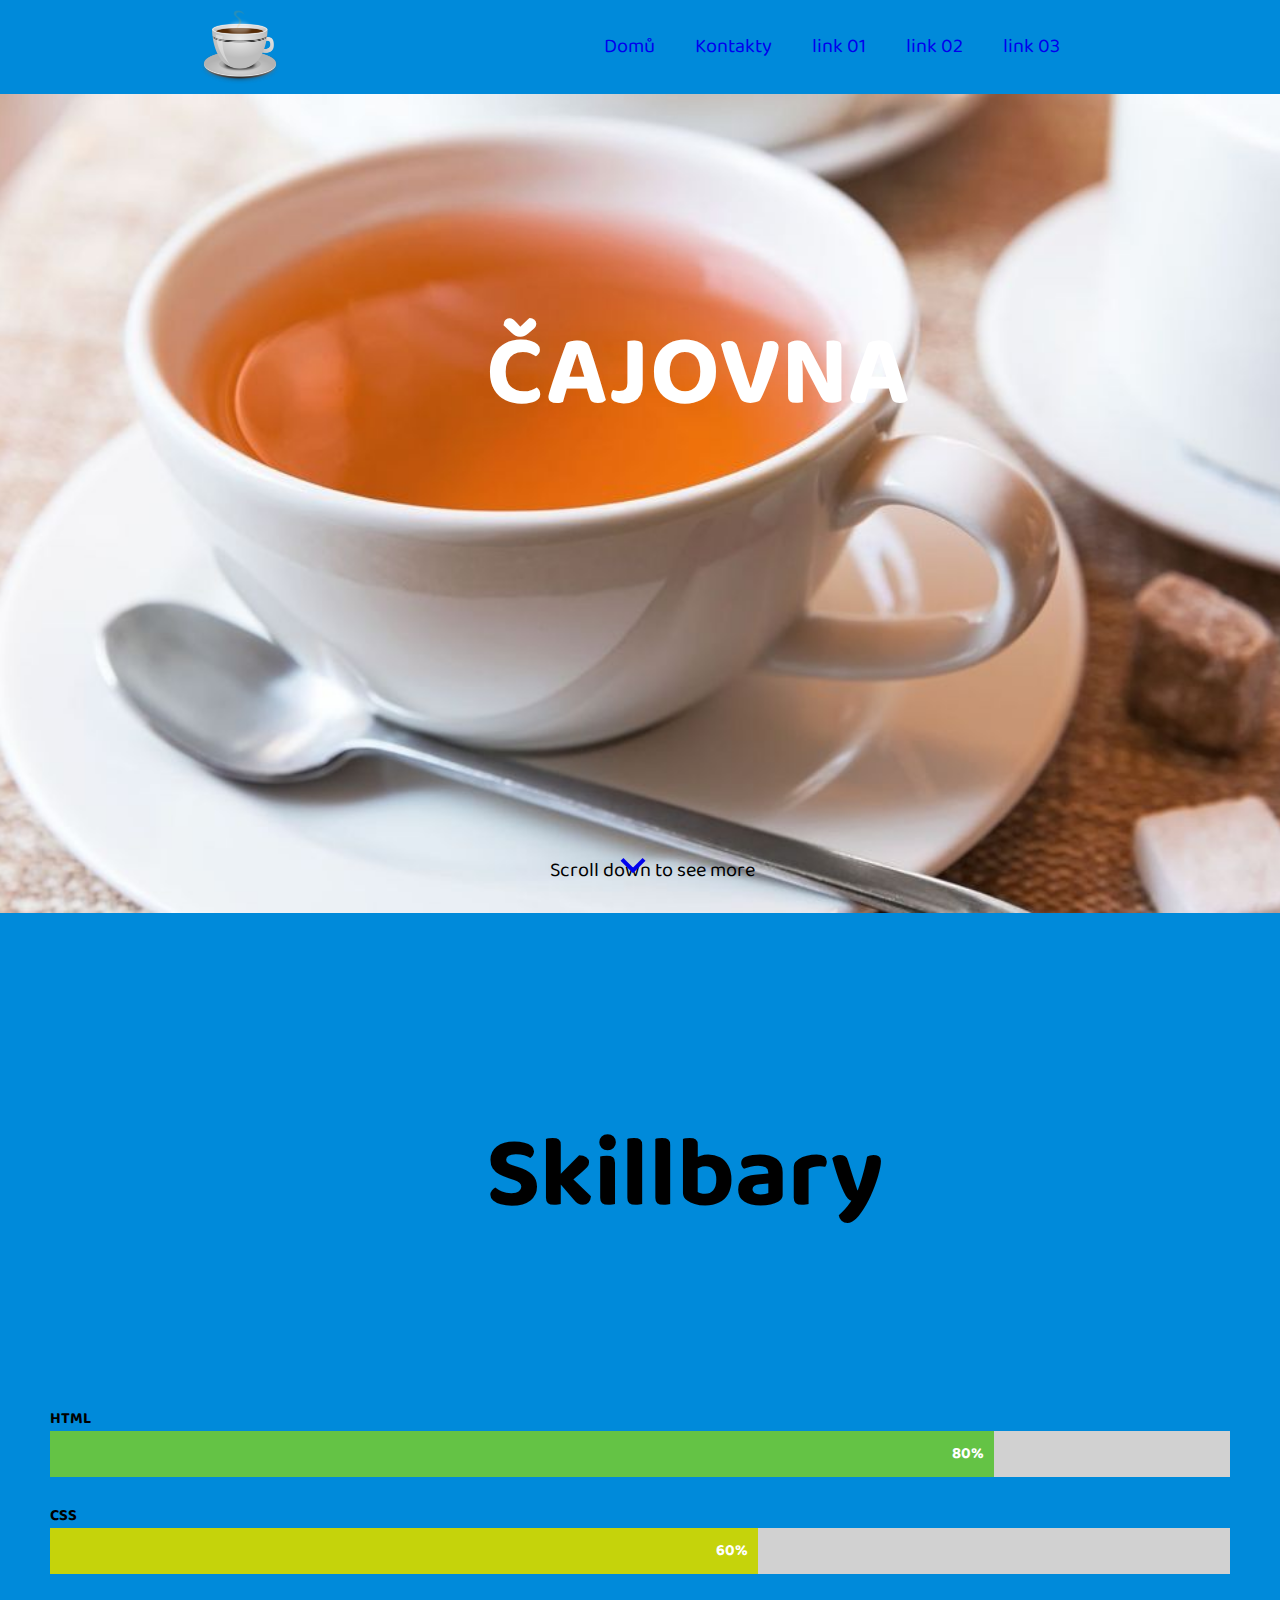
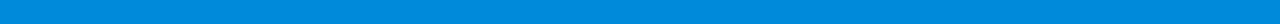
<file: 12/index.html>
<html lang="en">
<head>
    <meta charset="UTF-8">
    <meta http-equiv="X-UA-Compatible" content="IE=edge">
    <meta name="viewport" content="width=device-width, initial-scale=1.0">
    <title>Document</title>
        <!--Moje css-->
    <link rel="stylesheet" href="style.css">
        <!--Fonty-->
    <link href="https://fonts.googleapis.com/css2?family=Baloo+2:wght@700&display=swap" rel="stylesheet">

    <link href="https://fonts.googleapis.com/icon?family=Material+Icons" rel="stylesheet">
        <!--AOS - Animate on scroll library css-->
    <link href="https://unpkg.com/aos@2.3.1/dist/aos.css" rel="stylesheet">

</head>
<body>
    <nav>
        <div class="container">
            <div class="logo"><img src="logo0.png" alt="logo"></div>
                <ul>
                    <li><a href="index.html">Domů</a></li>
                    <li><a href="kontakt.html">Kontakty</a></li>
                    <li><a href="index.html">link 01</a></li>
                    <li><a href="index.html">link 02</a></li>
                    <li><a href="index.html">link 03</a></li>
                </ul
        ></div>
    </nav>
    <header>
        <div class="container"></div>
            
            <h1 data-aos="fade-up" data-aos-duration="2000" class="cajovnah1">ČAJOVNA</h1>
                <div class="testbounce scroll">
                    <p>Scroll down to see more</p>
                </div>
            <div class="arrow bounce">
                <a href="#vs" class="material-icons">expand_more</a>
            </div>
        <h1 class="downh1" id="vs">Skillbary</h1>
        

<section class="skillbar container">

    <h4>HTML</h4>
    <div class="bar">
        <div class="skill1">80%</div>
    </div>
    <br>
    <h4>CSS</h4>
    <div class="bar">
        <div class="skill2">60%</div>
    </div>


</section>

  </header>



<!--AOS - Animate on scroll library js-->

<script src="https://unpkg.com/aos@2.3.1/dist/aos.js"></script>
    
    <script>
        AOS.init();
    </script>

</body> 
</html>
</file>
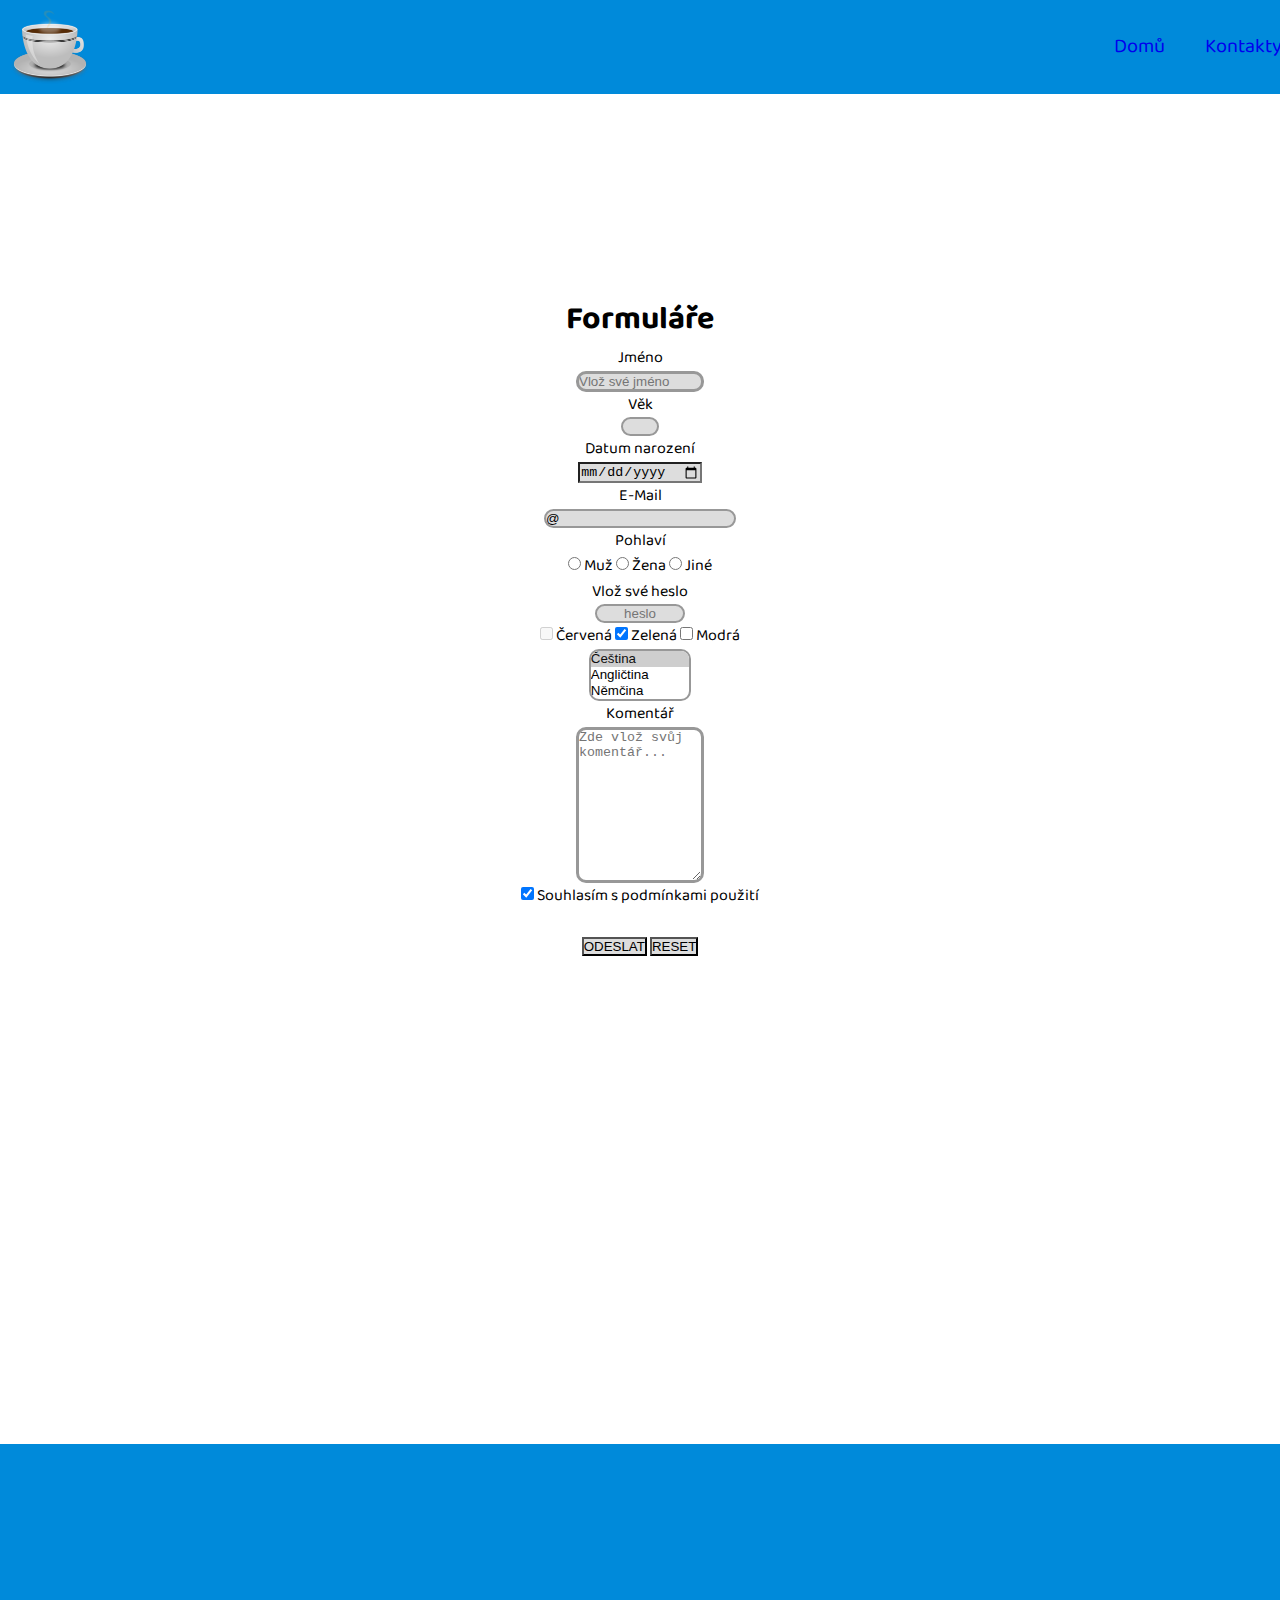
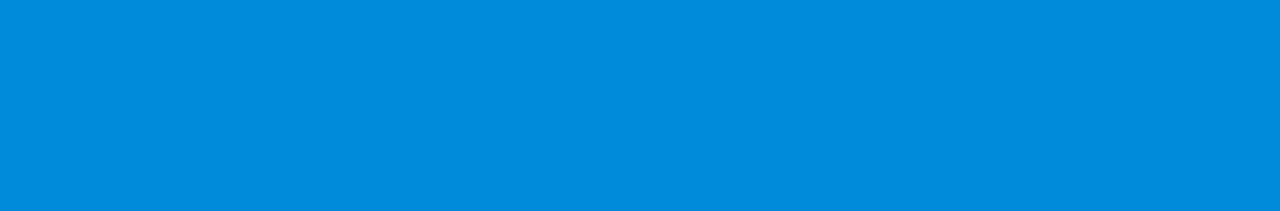
<file: 12/kontakt.html>
<html lang="en">
<head>
    <meta charset="UTF-8">
    <meta http-equiv="X-UA-Compatible" content="IE=edge">
    <meta name="viewport" content="width=device-width, initial-scale=1.0">
    <title>Kontakty</title>
        <!--Moje css-->
    <link rel="stylesheet" href="kontakt.css">
        <!--Fonty-->
    <link href="https://fonts.googleapis.com/css2?family=Baloo+2:wght@700&display=swap" rel="stylesheet">

    <link href="https://fonts.googleapis.com/icon?family=Material+Icons" rel="stylesheet">
        <!--AOS - Animate on scroll library css-->
    <link href="https://unpkg.com/aos@2.3.1/dist/aos.css" rel="stylesheet">

</head>
<body>
    <nav>
        <div class="container">
            <div class="logo"><img src="logo0.png" alt="logo"></div>
                <ul>
                    <li><a href="index.html">Domů</a></li>
                    <li><a href="kontakt.html">Kontakty</a></li>
                    <li><a href="index.html">link 01</a></li>
                    <li><a href="index.html">link 02</a></li>
                    <li><a href="index.html">link 03</a></li>
                </ul
        ></div>
    </nav>
    <header>
        <section class="container">

            <h1>Formuláře</h1>
    
            <form action="" method="post">
    
                <label for="jmeno">Jméno</label>
                    <input type="text" name="jmeno" id="jmeno" placeholder="Vlož své jméno" required>
    
                    <br>
    
                    <label for="vek">Věk</label>
                    <input type="number" name="vek" id="vek" required>
                    
                    <br>
    
                <label for="datum">Datum narození</label>
                    <input type="date" name="datum" id="datum" required>
    
                    <br>
    
                <label for="email">E-Mail</label>
                    <input type="email" name="email" id="email" value="@" required>
    
                    <br>
    
                <label for="pohlavi" >Pohlaví</label>
                    <input type="radio" name="pohlavi" id="muz"> Muž
                    <input type="radio" name="pohlavi" id="zena"> Žena
                    <input type="radio" name="pohlavi" id="jine"> Jiné
                
                    <br>
    
                <label for="pass">Vlož své heslo</label>
                    <input type="password" name="pass" id="pass" placeholder="heslo">
    
                    <br>
    
                <label for="color"></label>
                    <input type="checkbox" name="color" id="cervena" disabled> Červená
                    <input type="checkbox" name="color" id="zelena" checked> Zelená
                    <input type="checkbox" name="color" id="modra"> Modrá
    
                    <br>
    
                <label for="lang"></label>
                    <select name="lang" id="lang" size="3" multiple>
                        <option value="cz" selected>Čeština</option>
                        <option value="eng">Angličtina</option>
                        <option value="ne">Němčina</option>
                    </select>
    
                    <br>
    
                <label for="koment">Komentář</label>
                    <textarea name="koment" id="koment" cols="30" rows="10" placeholder="Zde vlož svůj komentář..."></textarea>
    
                    <br>
    
                    <input type="checkbox" name="" id="" checked> Souhlasím s podmínkami použití
                    <br><br>
                <div class="buttons">
                    <input type="submit" value="ODESLAT">
                    <input type="reset" value="RESET">
                </div>
                                <br><br>
                    <iframe src="https://www.google.com/maps/embed?pb=!1m18!1m12!1m3!1d1885.789595740448!2d17.66422392617436!3d49.21958624216803!2m3!1f0!2f0!3f0!3m2!1i1024!2i768!4f13.1!3m3!1m2!1s0x4713734efd3cc5ef%3A0xe8e1f082cd031285!2zRG9tb3YgbWzDoWRlxb5lIDE!5e0!3m2!1scs!2scz!4v1648798785030!5m2!1scs!2scz" width="600" height="450" style="border:0;" allowfullscreen="" loading="lazy" referrerpolicy="no-referrer-when-downgrade"></iframe>
            </form>
    
    
        </section>
    
    
    
    
    
    
    
    
    
    </header>
</body> 
</html>
</file>
<file: 12/style.css>
/*Celý dokument*/
* {
    box-sizing: border-box;
    margin: 0;
    padding: 0;
}
html {    scroll-behavior: smooth;
    transition: 100ms;}
a {
    text-decoration: none;  
    font-size: 20px;
}
body {
    line-height: 1.6;
    font-family: 'Baloo 2', cursive;
    background-color: rgb(0, 138, 218);
}
header {
    height: 91vh;
    background-image: url(sajsek.jpeg);
    background-position: center center;
    background-size: cover;
}
header .cajovnah1 {
    padding: 200 200 100 38%;
    font-size: 100;
    color: #ffffff;
}
header p {
    padding: 300 20 10 43%;
    font-size: 20px;
}
.downh1 {
    padding: 200 200 100 38%;
    font-size: 100px;
}
/*Navigace*/
nav ul {
    list-style: none;
    display: flex;
}
nav li {
    padding: 20px;
}

nav .container {
    width: 100vh;
    margin: auto;
    padding: 10px;
    display: flex; 
    flex-wrap: nowrap;
    justify-content: space-between;
}
/*Logo*/
.logo a {
    color: white;
    font-size: 20px;
}

.logo img {
    width: 80px;
} 

.arrow {
    position: absolute;
    bottom: 10px;
    left: 47.5%;

}

.arrow a {
    animation: colorRotate 10s linear 0s infinite;
    text-decoration: none;
    font-size: 50px;
  /*  border: solid 1px pink;  */
}

.bounce {
    animation: bounce 2s infinite;
}
.testbounce {
    animation: testbounce 2s infinite;
}
.skillbar {
    padding: 50px;
}
.bar {
    background-color: #d1d1d1;
    width: 100%;
}
.skill1 {
    background-color: #64C345;
    width: 80%;
    text-align: right;
    color: white;
    padding: 10px;
    font-weight: bold;
    animation: skill1 10s ease;
}
.skill2 {
    background-color: #c5d30b;
    width: 60%;
    text-align: right;
    color: white;
    padding: 10px;
    font-weight: bold;
    animation: skill2 10s ease;
}

form {}

label {
    display: block;
}

@keyframes skill1 {
    0% {width: 0%; }
    100% {width: 80%; }
}

@keyframes skill2 {
    0% {width: 0%;}
    100% {width: 60%;}
}

@keyframes bounce {
    0% {transform: translateY(0px);}
    40% {transform: translateY(-30px);}
    50% {transform: translateY(0px);}
    60% {transform: translateY(-15px);}
    100% {transform: translateY(0px);}
}

@keyframes testbounce {
    0% {transform: translateY(0px);}
    40% {transform: translateY(-30px);}
    100% {transform: translateY(0px);}
}


@keyframes colorRotate {
    from {
      color: #6666ff;
    }
    10% {
      color: #0099ff;
    }
    50% {
      color: #00ff00;
    }
    75% {
      color: #fb4e4e;
    }
    100% {
      color: #6666ff;
    }
  }
</file>
<file: 12/kontakt.css>
/*Celý dokument*/
* {
    box-sizing: border-box;
    margin: 0;
    padding: 0;
}
html {    scroll-behavior: smooth;
    transition: 100ms;}
a {
    text-decoration: none;  
    font-size: 20px;
}
iframe {
    margin-top: 350px;
    width: 100%;
}
body {
    line-height: 1.6;
    font-family: 'Baloo 2', cursive;
    background-color: rgb(0, 138, 218);
    text-align: center;
}
header {
    height: 150vh;
    background-color: white;
    background-position: center center;
    background-size: cover;
}
header .cajovnah1 {
    padding: 200 200 100 38%;
    font-size: 100;
    color: #ffffff;
}
header p {
    padding: 300 20 10 43%;
    font-size: 20px;
}
.downh1 {
    padding: 200 200 100 38%;
    font-size: 100px;
}
/*Navigace*/
nav ul {
    list-style: none;
    display: flex;
}
nav li {
    padding: 20px;
}

nav .container {
    width: 1600px;
    margin: auto;
    padding: 10px;
    display: flex; 
    flex-wrap: nowrap;
    justify-content: space-between;
}
/*Logo*/
.logo a {
    color: white;
    font-size: 20px;
}

.logo img {
    width: 80px;
} 

.arrow {
    position: absolute;
    bottom: 10px;
    left: 47.5%;

}

.arrow a {
    animation: colorRotate 10s linear 0s infinite;
    text-decoration: none;
    font-size: 50px;
  /*  border: solid 1px pink;  */
}


label {
    display: block;
}

.container {
    padding-top: 200px;
}


input {background-color: #ddd;}




input[type="text"],
input[type="pass"],
textarea,
select {
    width: 10%;
    border: 3px solid rgb(152, 152, 152);
    border-radius: 10px;
}

input[type="number"] {
    text-align: center;
    width: 3%;
    border: 2px solid rgb(152, 152, 152);
    border-radius: 10px;
}

input[type="email"] {
    width: 15%;
    border: 2px solid rgb(152, 152, 152);
    border-radius: 10px;
}
input[type="password"] {
    text-align: center;
    width: 7%;
    border: 2px solid rgb(152, 152, 152);
    border-radius: 10px;
}
select {
    width: 8%;
    border: 2px solid rgb(152, 152, 152);
    border-radius: 10px;
}

input[type="submit"]:hover {
    color: green;
    font-size: 15px;
    transition: 100ms;
    cursor: pointer;
}
input[type="reset"]:hover {
    color: red;
    font-size: 15px;
    transition: 100ms;
    cursor: pointer;
}
</file>
